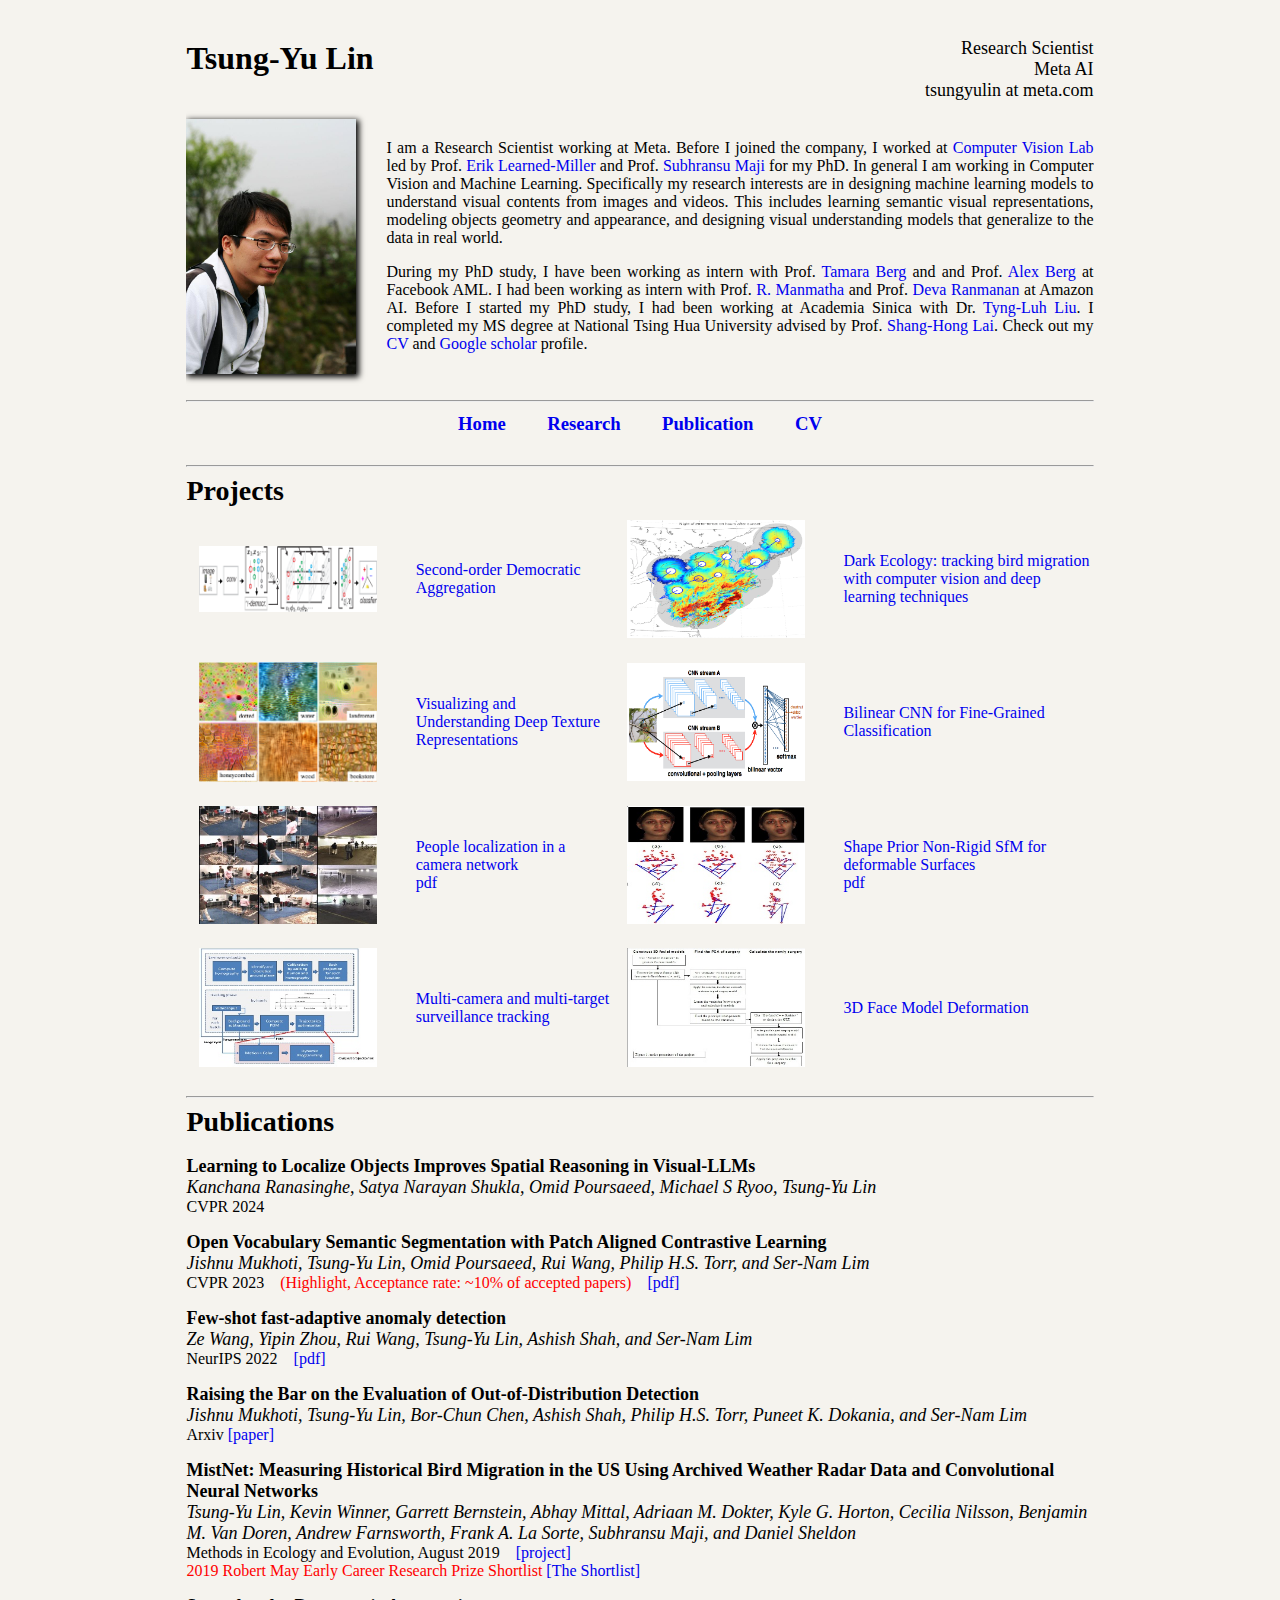
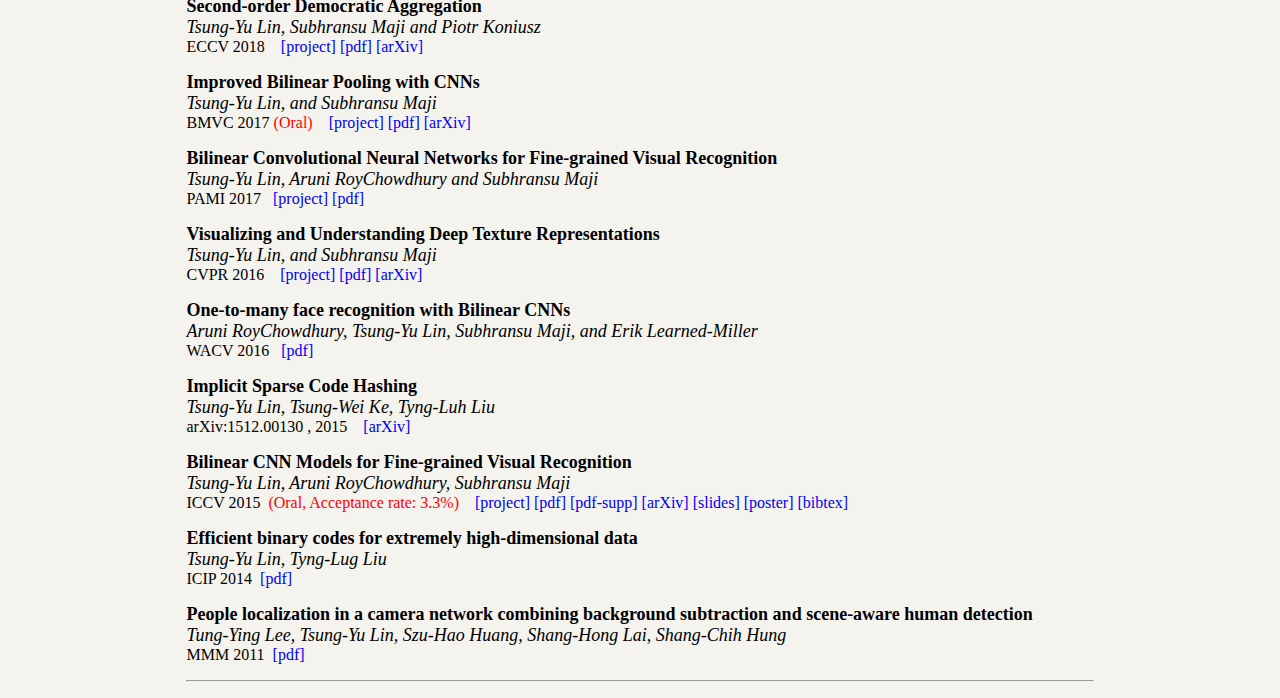
<file: index.htm>
<html><head><meta http-equiv="Content-Type" content="text/html; charset=ISO-8859-1">
      <title>Tsung-Yu Lin</title>

      <link rel="shortcut icon" href="./Tsung_Yu_files/smallPhoto.jpg">
      <link href="./Tsung_Yu_files/general.css" rel="stylesheet" type="text/css">

      <script type="text/javascript">

  var _gaq = _gaq || [];
  _gaq.push(['_setAccount', 'UA-36893740-1']);
  _gaq.push(['_trackPageview']);

  (function() {
    var ga = document.createElement('script'); ga.type = 'text/javascript'; ga.async = true;
    ga.src = ('https:' == document.location.protocol ? 'https://ssl' : 'http://www') + '.google-analytics.com/ga.js';
    var s = document.getElementsByTagName('script')[0]; s.parentNode.insertBefore(ga, s);
  })();

</script>

</head>

<body>
   <div id="wrap">
   <table border="0" cellpadding="0" cellspacing="0" width="100%">
   <tbody><tr>

				<td align="left">
                  <h1>Tsung-Yu Lin</h1>
               </td>

               <td align="right">
               	<font size="4">Research Scientist</font><br>
               	<font size="4">Meta AI</font><br>
               	<font size="4">tsungyulin at meta.com</font>
               </td>
               </tr></tbody>
               </table>

   	<br>
      <div id="intro">
         <table border="0" cellpadding="0" cellspacing="0" width="100%">
            <tbody><tr>

				<td align="left" style="padding-right:20px">
                  <a href="./Tsung_Yu_files/photo.jpg"><img class="shadowimg" src="./Tsung_Yu_files/photo.jpg" alt="me" height="255"></a><br>
               </td>
               <td align="justify">
                  <!--
               		<img src="./affiliations/Uma_seal.png" alt="UMass Logo" height="100">
               		<img src="./affiliations/as_seal.png" alt="Academia Sinica Logo" height="100">
               		<img src="./affiliations/nthu-seal.png" alt="NTHU Logo" height="100">
                  -->
                  <p align=justify>I am a Research Scientist working at Meta. Before I joined the company, I worked at
                    <a href="http://vis-www.cs.umass.edu/">Computer Vision Lab</a>
                    led by Prof. <a href="https://people.cs.umass.edu/~elm/">Erik Learned-Miller</a> and
                    Prof. <a href="https://people.cs.umass.edu/~smaji/">Subhransu Maji</a> for my PhD.
                    In general I am working in Computer Vision and Machine Learning.
                    Specifically my research interests are in designing machine learning models to understand visual contents from images and videos.
                    This includes learning semantic visual representations, modeling objects geometry and appearance,
                    and designing visual understanding models that generalize to the data in real world.


           <p align=justify>During my PhD study, I have been working as intern with Prof. <a href="http://www.tamaraberg.com/">Tamara Berg </a> and
             and Prof. <a href="http://acberg.com/"> Alex Berg </a> at Facebook AML. I had been working as intern with Prof. <a href="http://ciir.cs.umass.edu/~manmatha/">R. Manmatha</a>
             and Prof. <a href="https://www.cs.cmu.edu/~deva/">Deva Ranmanan</a> at Amazon AI.
             Before I started my PhD study, I had been working at Academia Sinica with Dr. <a href="http://www.iis.sinica.edu.tw/~liutyng/Welcome.html">Tyng-Luh Liu</a>.
             I completed my MS degree at National Tsing Hua University advised by Prof. <a href="http://www.cs.nthu.edu.tw/~lai/">Shang-Hong Lai</a>.
             Check out my <a href="./tyl_cv.pdf">CV</a> and <a href="https://scholar.google.com/citations?user=KyToxZoAAAAJ&hl=en">Google scholar</a> profile.</p>               </td>



            </tr>
         </tbody></table>

         <br>



      </div>

      <hr>

      <table align="center">
      	<tbody>
      	<tr>
      		<td><h3><a href="./index.htm">Home</a>&nbsp;&nbsp;&nbsp;&nbsp;&nbsp;&nbsp;&nbsp;&nbsp;</h3></td>
      		<td><h3><a href="#projects">Research</a>&nbsp;&nbsp;&nbsp;&nbsp;&nbsp;&nbsp;&nbsp;&nbsp;</h3></td>
      		<td><h3><a href="#publication">Publication</a>&nbsp;&nbsp;&nbsp;&nbsp;&nbsp;&nbsp;&nbsp;&nbsp;</h3></td>
      		<td><h3><a href="./tyl_cv.pdf">CV</a> </h3></td>

      	</tr>
      	</tbody>
      </table>

      <!--
      <div id="news">

         <span class="pagetitle"><b>News</b></span>
         <ul>
            <li><b>7/11/2016</b> <a href="https://tsungyu@bitbucket.org/tsungyu/bcnn.git">B-CNNv2</a> is online. We update our B-CNN implementation to support DAG structure</li>
            <li><b>3/2/2016</b> Our <a href="https://tsungyu@bitbucket.org/tsungyu/deep-texture.git">code</a> for visualizing texture representation is availabel</a></li>
            <li><b>3/2/2016</b> Our <a href="http://arxiv.org/abs/1511.05197">paper</a> on understanding texture representation is accepted to <a href="http://cvpr2016.thecvf.com/">CVPR 2016</a></li>
         	<li><b>1/21/2016</b> One paper accepted to WACV 2016</li>
         	<li><b>10/9/2015</b> Our B-CNN <a href="https://tsungyu@bitbucket.org/tsungyu/bcnn.git">Code</a> is online</li>
         	<li><b>9/15/2015</b> B-CNN <a href="http://vis-www.cs.umass.edu/bcnn/docs/bcnn_iccv15.pdf">paper</a> on fine-grained recognition is accepted to <a href="http://pamitc.org/iccv15/">ICCV 2015</a></li>
         </ul>

      </div>

      -->

      <hr>

      <div id="projects">

         <span class="pagetitle"><b>Projects</b></span>
         <table>
            <tbody>

            <tr valign="middle">

               <td class="pjframe"><a href="http://vis-www.cs.umass.edu/o2dp/"><img class="pjthumbnail" src="./thumbnail/o2dp.png"></a></td>
               <td><span class="note"><a href="http://vis-www.cs.umass.edu/o2dp/">Second-order Democratic Aggregation</a><br>

               </td>
               <td class="pjframe"><a href="http://darkecology.cs.umass.edu/"><img class="pjthumbnail" src="./thumbnail/dark_ecology_thumbnail.png"></a></td>
               <td><span class="note"><a href="http://darkecology.cs.umass.edu/">Dark Ecology: tracking bird migration with computer vision and deep learning techniques</a><br>

               </td>
            </tr>

            <tr valign="middle">
               <td class="pjframe"><a href="http://vis-www.cs.umass.edu/texture/"><img class="pjthumbnail" src="./thumbnail/textureFig.png"></a></td>
               <td><span class="note"><a href="http://vis-www.cs.umass.edu/texture/">Visualizing and Understanding Deep Texture Representations</a><br>


               </td>

               <td  class="pjframe"> <a href="http://vis-www.cs.umass.edu/bcnn/"><img class="pjthumbnail" src="./thumbnail/bcnn_arch.png"></a></td>
               <td><span class="note"><a href="http://vis-www.cs.umass.edu/bcnn/">Bilinear CNN for Fine-Grained Classification</a><br>

            	</td>

            </tr>


            <tr valign="middle">
               <td class="pjframe"><a href="./MMM2011/people_localization.htm"><img class="pjthumbnail" src="./thumbnail/MMM.jpg"></a></td>
               <td><span class="note"><a href="./MMM2011/people_localization.htm">People localization in a camera network</a><br>

                     <a href="http://link.springer.com/chapter/10.1007%2F978-3-642-17832-0_15?LI=true#page-1">pdf</a></span>
               </td>

               <td  class="pjframe"><a href="./NonRigid/nonrigid.htm"><img class="pjthumbnail" src="./thumbnail/thesis.jpg"></a></td>
               <td><span class="note"><a href="./NonRigid/nonrigid.htm">Shape Prior Non-Rigid SfM for deformable Surfaces</a><br>
               	<a href="http://140.113.39.130/cgi-bin/gs32/hugsweb.cgi?o=dnthucdr&s=id=%22GH029762514%22.&searchmode=basic">pdf</a></span>
               </td>

            </tr>

            <tr valign="middle">
               <td class="pjframe"><a href="./tracking/tracking.htm"><img class="pjthumbnail" src="./thumbnail/tracking_flow.jpg"></a></td>
               <td><span class="note"><a href="./tracking/tracking.htm">Multi-camera and multi-target surveillance tracking</a></span>
               </td>

               <td class="pjframe"><a href="http://cv.cs.nthu.edu.tw/upload/undergraduate/931508&2520/proj.html"><img class="pjthumbnail" src="./thumbnail/underGraduate.jpg"></a></td>
               <td><span class="note" align="left"><a href="http://cv.cs.nthu.edu.tw/upload/undergraduate/931508&2520/proj.html">3D Face Model Deformation</a></span>
               </td>

            </tr>

         </tbody></table>



      </div>

		<p></p>
      <hr>
	<div id="publication">

   	<span class="pagetitle"><b>Publications</b></span><br><br>

        <span class="articleTitle">Learning to Localize Objects Improves Spatial Reasoning in Visual-LLMs</span><br>
      <span class="articleAuthor">Kanchana Ranasinghe, Satya Narayan Shukla, Omid Poursaeed, Michael S Ryoo, Tsung-Yu Lin</span><br>
      <span class="articlemisc">CVPR 2024 &nbsp&nbsp 
      <p></p>

      <span class="articleTitle">Open Vocabulary Semantic Segmentation with Patch Aligned Contrastive Learning</span><br>
      <span class="articleAuthor">Jishnu Mukhoti, Tsung-Yu Lin, Omid Poursaeed, Rui Wang, Philip H.S. Torr, and Ser-Nam Lim</span><br>
      <span class="articlemisc">CVPR 2023 &nbsp&nbsp <font color="red">(Highlight, Acceptance rate: ~10% of accepted papers)</font> &nbsp&nbsp
      <a href="https://openaccess.thecvf.com/content/CVPR2023/papers/Mukhoti_Open_Vocabulary_Semantic_Segmentation_With_Patch_Aligned_Contrastive_Learning_CVPR_2023_paper.pdf">[pdf]</a></span>
      <p></p>

      <span class="articleTitle">Few-shot fast-adaptive anomaly detection</span><br>
      <span class="articleAuthor">Ze Wang, Yipin Zhou, Rui Wang, Tsung-Yu Lin, Ashish Shah, and Ser-Nam Lim</span><br>
      <span class="articlemisc">NeurIPS 2022 &nbsp&nbsp
      <a href="https://proceedings.neurips.cc/paper_files/paper/2022/file/1fe6f635fe265292aba3987b5123ae3d-Paper-Conference.pdf">[pdf]</a></span>
      <p></p>

      <span class="articleTitle">Raising the Bar on the Evaluation of Out-of-Distribution Detection</span><br>
      <span class="articleAuthor">Jishnu Mukhoti, Tsung-Yu Lin, Bor-Chun Chen, Ashish Shah, Philip H.S. Torr, Puneet K. Dokania, and Ser-Nam Lim</span><br>
      <span class="articlemisc">Arxiv <a href="https://arxiv.org/pdf/2209.11960.pdf">[paper]</a><br>
      <p></p>

      <span class="articleTitle">MistNet: Measuring Historical Bird Migration in the US Using Archived Weather Radar Data and Convolutional Neural Networks</span><br>
      <span class="articleAuthor">Tsung-Yu Lin, Kevin Winner, Garrett Bernstein, Abhay Mittal, Adriaan M. Dokter, Kyle G. Horton, Cecilia Nilsson, Benjamin M. Van Doren, Andrew Farnsworth, Frank A. La Sorte, Subhransu Maji, and Daniel Sheldon</span><br>
      <span class="articlemisc">Methods in Ecology and Evolution, August 2019 &nbsp&nbsp <a href="http://darkecology.cs.umass.edu/">[project]</a><br>
      <span class="articlemisc"><font color="red">2019 Robert May Early Career Research Prize Shortlist </font><a href="https://methodsblog.com/2020/02/27/2019-robert-may-prize-shortlist/">[The Shortlist]</a></span>
      <!--
      <a href="./Publication/o2dp.pdf">[pdf]</a></span>
      <a href="https://arxiv.org/abs/1707.06772">[arXiv]</a></span>
      -->
      <p></p>

      <span class="articleTitle">Second-order Democratic Aggregation</span><br>
      <span class="articleAuthor">Tsung-Yu Lin, Subhransu Maji and Piotr Koniusz</span><br>
      <span class="articlemisc">ECCV 2018 &nbsp&nbsp
      <a href="http://vis-www.cs.umass.edu/o2dp/">[project]</a>
      <a href="./Publication/o2dp.pdf">[pdf]</a></span>
      <a href="https://arxiv.org/abs/1707.06772">[arXiv]</a></span>
      <p></p>

      <span class="articleTitle">Improved Bilinear Pooling with CNNs</span><br>
   		<span class="articleAuthor">Tsung-Yu Lin, and Subhransu Maji</span><br>
      <span class="articlemisc">BMVC 2017 <font color="red">(Oral)</font> &nbsp&nbsp
   		<a href="http://vis-www.cs.umass.edu/bcnn/">[project]</a>
   		<a href="./Publication/improved_bcnn.pdf">[pdf]</a></span>
   		<a href="https://arxiv.org/abs/1808.07503">[arXiv]</a></span>
   		<p></p>

   		<span class="articleTitle">Bilinear Convolutional Neural Networks for Fine-grained Visual Recognition</span><br>
   		<span class="articleAuthor">Tsung-Yu Lin, Aruni RoyChowdhury and Subhransu Maji</span><br>
   		<span class="articlemisc">PAMI 2017&nbsp&nbsp
   		<a href="http://vis-www.cs.umass.edu/bcnn/">[project]</a>
   		<a href="http://vis-www.cs.umass.edu/bcnn/docs/bcnn_pami.pdf">[pdf]</a></span>
   		<p></p>

   		<span class="articleTitle">Visualizing and Understanding Deep Texture Representations</span><br>
   		<span class="articleAuthor">Tsung-Yu Lin, and Subhransu Maji</span><br>
   		<span class="articlemisc">CVPR 2016 &nbsp&nbsp
   		<a href="http://vis-www.cs.umass.edu/texture/">[project]</a>
   		<a href="./Publication/texture-cvpr16.pdf">[pdf]</a></span>
   		<a href="http://arxiv.org/abs/1511.05197">[arXiv]</a></span>
   		<p></p>


   		<span class="articleTitle">One-to-many face recognition with Bilinear CNNs</span><br>
   		<span class="articleAuthor">Aruni RoyChowdhury, Tsung-Yu Lin, Subhransu Maji, and Erik Learned-Miller</span><br>
   		<span class="articlemisc">WACV 2016&nbsp&nbsp
   		<a href="./Publication/bcnn_face_wacv16.pdf">[pdf]</a></span>
   		<p></p>


   		<span class="articleTitle">Implicit Sparse Code Hashing</span><br>
   		<span class="articleAuthor">Tsung-Yu Lin, Tsung-Wei Ke, Tyng-Luh Liu</span><br>
   		<span class="articlemisc">arXiv:1512.00130 , 2015 &nbsp&nbsp
   		<a href="http://arxiv.org/abs/1512.00130">[arXiv]</a></span>
   		<p></p>


   		<span class="articleTitle">Bilinear CNN Models for Fine-grained Visual Recognition</span><br>
   		<span class="articleAuthor">Tsung-Yu Lin, Aruni RoyChowdhury, Subhransu Maji</span><br>
                <span class="articlemisc">ICCV 2015&nbsp <font color="red">(Oral, Acceptance rate: 3.3%)</font> &nbsp&nbsp
   		<a href="http://vis-www.cs.umass.edu/bcnn/">[project]</a>
   		<a href="http://vis-www.cs.umass.edu/bcnn/docs/bcnn_iccv15.pdf">[pdf]</a>
   		<a href="http://vis-www.cs.umass.edu/bcnn/docs/bcnn_iccv15_supp.pdf">[pdf-supp]</a>
   		<a href="http://arxiv.org/abs/1504.07889">[arXiv]</a>
   		<a href="./bcnn_iccv2015/bcnn-iccv-oraltalk.pdf">[slides]</a>
   		<a href="./bcnn_iccv2015/bcnn-iccv-poster.pdf">[poster]</a>
   		<a href="http://vis-www.cs.umass.edu/bcnn/docs/bcnn.bib">[bibtex]</a></span>
   		<p></p>


  		<span class="articleTitle">Efficient binary codes for extremely high-dimensional data</span><br>
  		<span class="articleAuthor">Tsung-Yu Lin, Tyng-Lug Liu</span><br>
   		<span class="articlemisc">ICIP 2014&nbsp&nbsp<a href="http://ieeexplore.ieee.org/xpl/login.jsp?tp=&arnumber=7025448&url=http%3A%2F%2Fieeexplore.ieee.org%2Fxpls%2Fabs_all.jsp%3Farnumber%3D7025448">[pdf]</a></span>
   		<p></p>

   		<span class="articleTitle">People localization in a camera network combining background subtraction and scene-aware human detection</span><br>
   		<span class="articleAuthor">Tung-Ying Lee, Tsung-Yu Lin, Szu-Hao Huang, Shang-Hong Lai, Shang-Chih Hung</span><br>
   		<span class="articlemisc">MMM 2011&nbsp&nbsp<a href="http://link.springer.com/chapter/10.1007%2F978-3-642-17832-0_15?LI=true#page-1">[pdf]</a></span>

   </div>


		<p></p>
		<hr>
     </div>




</body></html>
</file>
<file: Tsung_Yu_files/general.css>
body {
    font-family: 'Times New Roman', sans-serif;
  	background:#F5F3EE;
  	}

#wrap {
    max-width: 240mm; /*letter size*/
    margin-left: auto; margin-right: auto;
    margin-top: 10mm;
    overflow: hidden;
}

a:link {
  color: #00e;
  background: transparent;
  text-decoration: none;
}

a:link:active, a:visited:active { /*prevent haver not work in link*/
  color: #e00;
  background: transparent;
  text-decoration: none;
}

a:visited {
  color: #00e;
  background: transparent;
  text-decoration: none;
}
 
a:link:hover, a:visited:hover { /*prevent haver show in anchors*/
  text-decoration: underline;
}

a:link img, a:visited img {
  border-style: none;
}
 
a img {
  color: white;		/* The only way to hide the border in NS 4.x */
}
 
.hideme { display: none }



#intro {
    display:block;
}

#intro .name {
    font-family: 'Time News Roman', serif;
    text-align: left;
}

#intro .title {
    display:block;
}

#intro .inst {
    display:block;
    margin-bottom: 10px;
}

#intro .contact {
    display: block;
}

td.pjframe {
	width: 25%
}



img.shadowimg {
  border-top: 1px solid rgb(192,192,192); border-left: 1px solid rgb(192,192,192);
  border-bottom: 2px solid rgb(90,90,90); border-right: 2px solid rgb(90,90,90);
  margin-right: 10px;
  box-shadow: 2px 2px 6px 1px threedshadow;
  border-style: none;
}


/* For projects */
img.pjthumbnail {
  border-top: 1px solid rgb(192,192,192); border-left: 1px solid rgb(192,192,192);
  border-bottom: 2px solid rgb(90,90,90); border-right: 2px solid rgb(90,90,90);
  border-style: none;
  width: 80%;
  padding: 10px 0px 10px 10px;
  display: block;
}


.authors {
  text-align: center;
  margin-bottom: 10px;
}

a.author {
  padding: 0 0.5em;    
}

.institutions {
  text-align: center;
  margin-bottom: 10px;
}

a.institution {
  padding: 0 0.5em;
}
.conference {
  text-align: center;
  font-style: italic;
}

td.padding {
  /*width:3.15em;*/
  width:0.5em;
}

#footer {
    font-size: small;
    color: #208040;
    float: right;
}

#publication{
}


.pubyear{
	color: rgb(128,128,128);
	font-size: 20;
    font-weight: bold;
}


.pagetitle{
	color: rgb(0,0,0);
	font-size: 28;
}

.articleTitle{
	color: rgb(0,0,0);
	font-size: 18;
    font-weight: bold;
}

.articleAuthor{
	color: rgb(0,0,0);
	font-size: 18;
	font-style: italic;
}

.articlemisc{
	color: rgb(0,0,0);
	font-size: 16;
}
</file>
